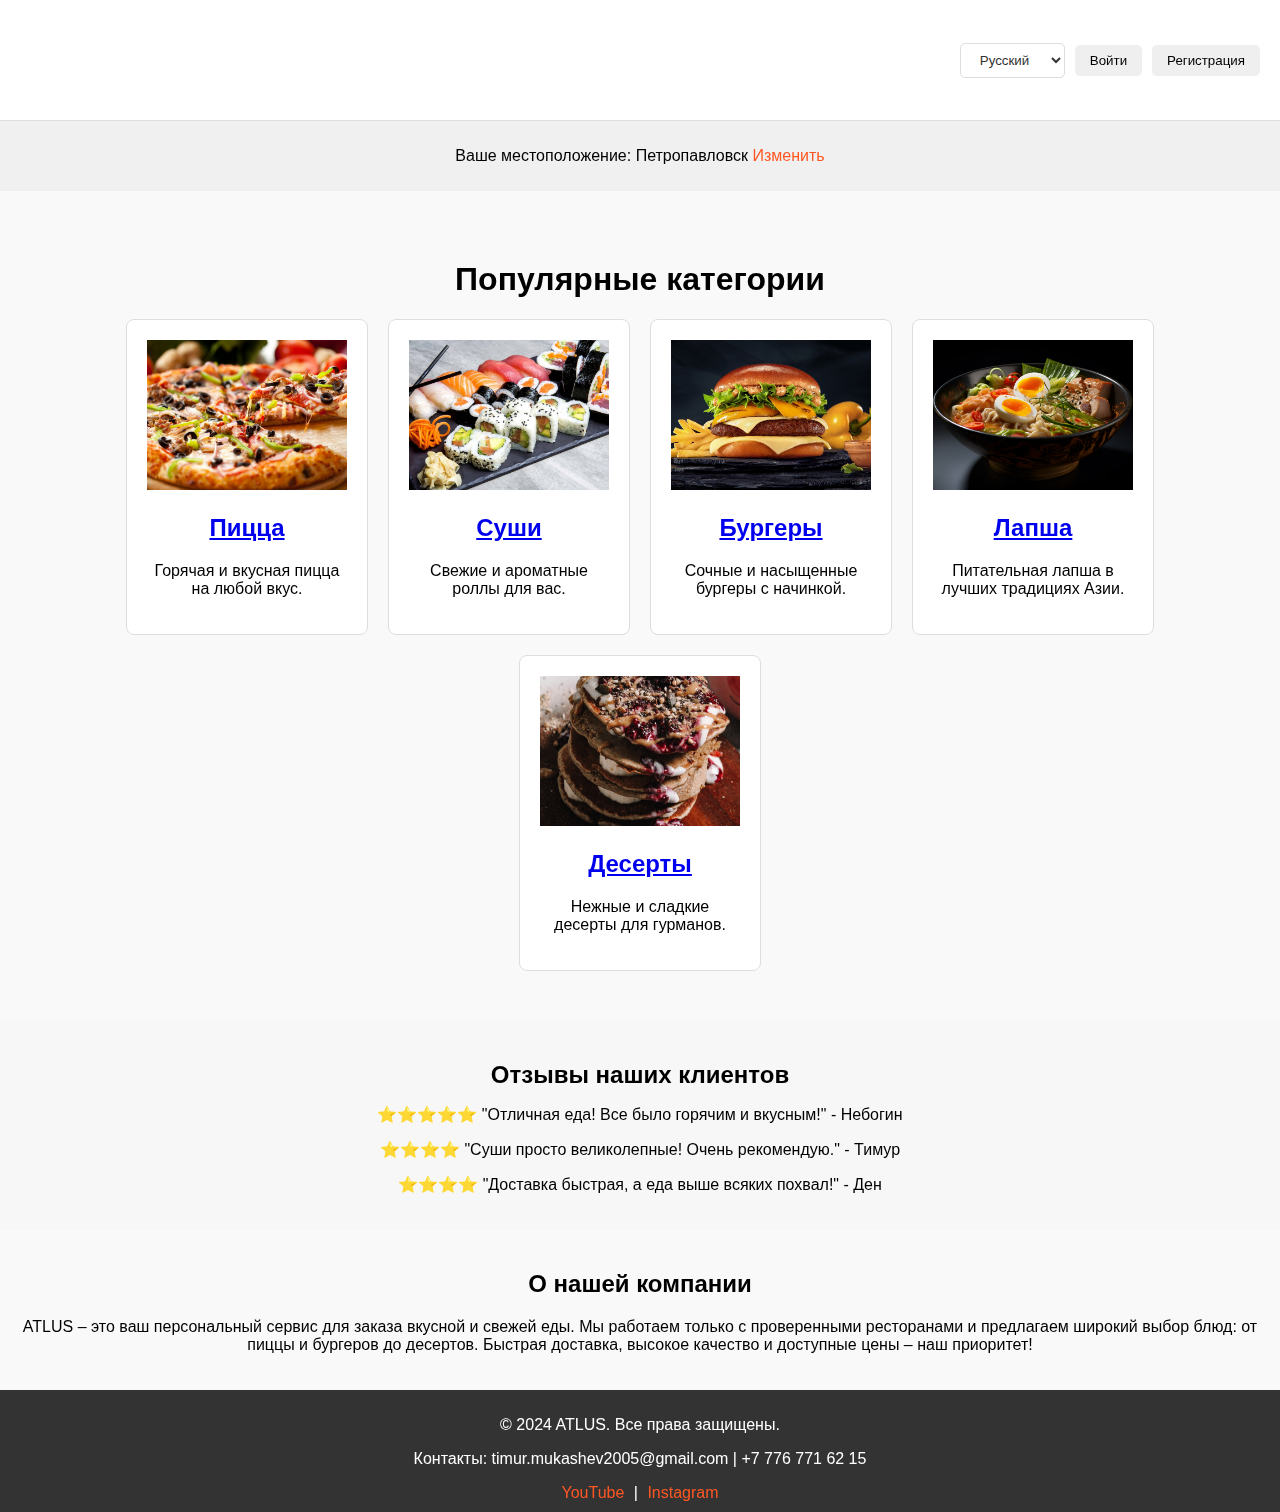
<file: index.html>
<!DOCTYPE html>
<html lang="en">
<head>
    <meta charset="UTF-8">
    <meta name="viewport" content="width=device-width, initial-scale=1.0">
    <title> ATLUS </title>
    <link rel="stylesheet" href="style.css">
</head>
<body>
<header>
    <div class="container">
        <iframe src="https://lottie.host/embed/fd3a0b73-f5c1-4fda-8d85-003b87fc1b09/DqQLSkpBEx.json" style="border: none; width: 100px; height: 100px;"></iframe>
        <div class="header-right">
            <select class="language-select">
                <option value="ru">Русский</option>
                <option value="en">English</option>
                <option value="kz">Қазақша</option>
            </select>
            <button class="btn login">Войти</button>
            <button class="btn register">Регистрация</button>
        </div>
    </div>
</header>

<section class="location">
    <p>Ваше местоположение: <span id="user-location">Петропавловск</span> <a href="#">Изменить</a></p>
</section>

<main>

    <div class="categories">
        <h1>Популярные категории</h1>
        <div class="category-list">
            <div class="category">
                <a href="categories/pizza.html">
                    <img src="public/pizza.png" alt="Пицца" class="category-img">
                    <h2> Пицца</h2>
                </a>
                <p>Горячая и вкусная пицца на любой вкус.</p>
            </div>
            <div class="category">
                <a href="categories/sushi.html">
                    <img src="public/sushi.png" alt="Суши" class="category-img">
                    <h2> Суши</h2>
                </a>
                <p>Свежие и ароматные роллы для вас.</p>
            </div>
            <div class="category">
                <a href="categories/burger.html">
                    <img src="public/burger.png" alt="Бургеры" class="category-img">
                    <h2> Бургеры</h2>
                </a>
                <p>Сочные и насыщенные бургеры с начинкой.</p>
            </div>
            <div class="category">
                <a href="categories/noodles.html">
                    <img src="public/noodles.png" alt="Лапша" class="category-img">
                    <h2> Лапша</h2>
                </a>
                <p>Питательная лапша в лучших традициях Азии.</p>
            </div>
            <div class="category">
                <a href="categories/dessert.html">
                    <img src="public/dessert.png" alt="Десерты" class="category-img">
                    <h2> Десерты</h2>
                </a>
                <p>Нежные и сладкие десерты для гурманов.</p>
            </div>
        </div>
    </div>


    <div class="reviews">
        <h2>Отзывы наших клиентов</h2>
        <div class="review">
            <p>⭐️⭐️⭐️⭐️⭐️ "Отличная еда! Все было горячим и вкусным!" - Небогин</p>
        </div>
        <div class="review">
            <p>⭐️⭐️⭐️⭐️ "Суши просто великолепные! Очень рекомендую." - Тимур</p>
        </div>
        <div class="review">
            <p>⭐️⭐️⭐️⭐ "Доставка быстрая, а еда выше всяких похвал!" - Ден</p>
        </div>
    </div>


    <div class="about">
        <h2>О нашей компании</h2>
        <p>
            ATLUS – это ваш персональный сервис для заказа вкусной и свежей еды.
            Мы работаем только с проверенными ресторанами и предлагаем широкий выбор блюд: от пиццы и бургеров до десертов.
            Быстрая доставка, высокое качество и доступные цены – наш приоритет!
        </p>
    </div>
</main>

<footer>
    <p>© 2024 ATLUS. Все права защищены.</p>
    <p>Контакты: timur.mukashev2005@gmail.com | +7 776 771 62 15</p>
    <div class="social-links">
        <a href="https://www.youtube.com/" target="_blank">YouTube</a> |
        <a href="https://www.instagram.com/" target="_blank">Instagram</a>
    </div>
</footer>
</body>
</html>
</file>
<file: style.css>
body {
    font-family: Arial, sans-serif;
    margin: 0;
    padding: 0;
    background-color: #f9f9f9;
}

.container {
    display: flex;
    justify-content: space-between;
    align-items: center;
    padding: 10px 20px;
}

.btn, .language-select {
    padding: 8px 15px;
    margin-left: 10px;
    border: none;
    border-radius: 5px;
    cursor: pointer;
}

.language-select {
    background-color: #fff;
    color: #333;
    border: 1px solid #ddd;
}


header {
    background-color: #fff;
    border-bottom: 1px solid #ddd;
}

.logo {
    font-size: 24px;
    font-weight: bold;
    color: #ff5722;
}

.header-right {
    display: flex;
    align-items: center;
}


.location {
    text-align: center;
    padding: 10px;
    background-color: #f0f0f0;
}

.location a {
    color: #ff5722;
    text-decoration: none;
}


.categories {
    text-align: center;
    padding: 50px 20px;
}

.category-list {
    display: flex;
    flex-wrap: wrap;
    justify-content: center;
    gap: 20px;
}

.category {
    background-color: #fff;
    border: 1px solid #ddd;
    border-radius: 8px;
    padding: 20px;
    width: 200px;
    text-align: center;
}

.category-img {
    width: 100%;
    height: 150px;
    object-fit: cover;
}


.reviews {
    background-color: #f7f7f7;
    padding: 20px;
    text-align: center;
}

.reviews h2 {
    margin-bottom: 15px;
}

.review {
    font-size: 16px;
    margin: 10px 0;
}


.about {
    padding: 20px;
    text-align: center;
}


footer {
    text-align: center;
    padding: 10px;
    background-color: #333;
    color: white;
}

.social-links a {
    color: #ff5722;
    margin: 0 5px;
    text-decoration: none;
}

.social-links a:hover {
    text-decoration: underline;
}

.pizza-menu {
    display: flex;
    justify-content: space-around;
    align-items: flex-start;
    gap: 20px;
    padding: 20px;
    flex-wrap: wrap;
}


.pizza-item {
    background-color: #fff;
    border: 1px solid #ddd;
    border-radius: 8px;
    padding: 20px;
    width: 280px;
    text-align: center;
    box-shadow: 0 4px 8px rgba(0, 0, 0, 0.1);
    margin: 10px;
    display: flex;
    flex-direction: column;
    justify-content: space-between;
}


.pizza-photo img {
    width: 100%;
    height: 200px;
    object-fit: cover;
    border-radius: 8px;
}


.pizza-options {
    display: flex;
    justify-content: space-between;
    margin-top: 15px;
    align-items: center;
}

.pizza-options input[type="number"] {
    width: 60px;
    padding: 5px;
    font-size: 14px;
    border-radius: 5px;
    border: 1px solid #ddd;
}

.pizza-options button {
    padding: 10px 15px;
    background-color: #ff5722;
    color: white;
    border: none;
    border-radius: 5px;
    cursor: pointer;
}

.pizza-options button:hover {
    background-color: #e64a19;
}


.pickup-delivery {
    margin-top: 10px;
    text-align: left;
}

.pickup-delivery select {
    width: 100%;
    padding: 8px;
    border-radius: 5px;
    border: 1px solid #ddd;
    font-size: 14px;
}

h1 {
    text-align: center;
    margin-top: 20px;
}
</file>
